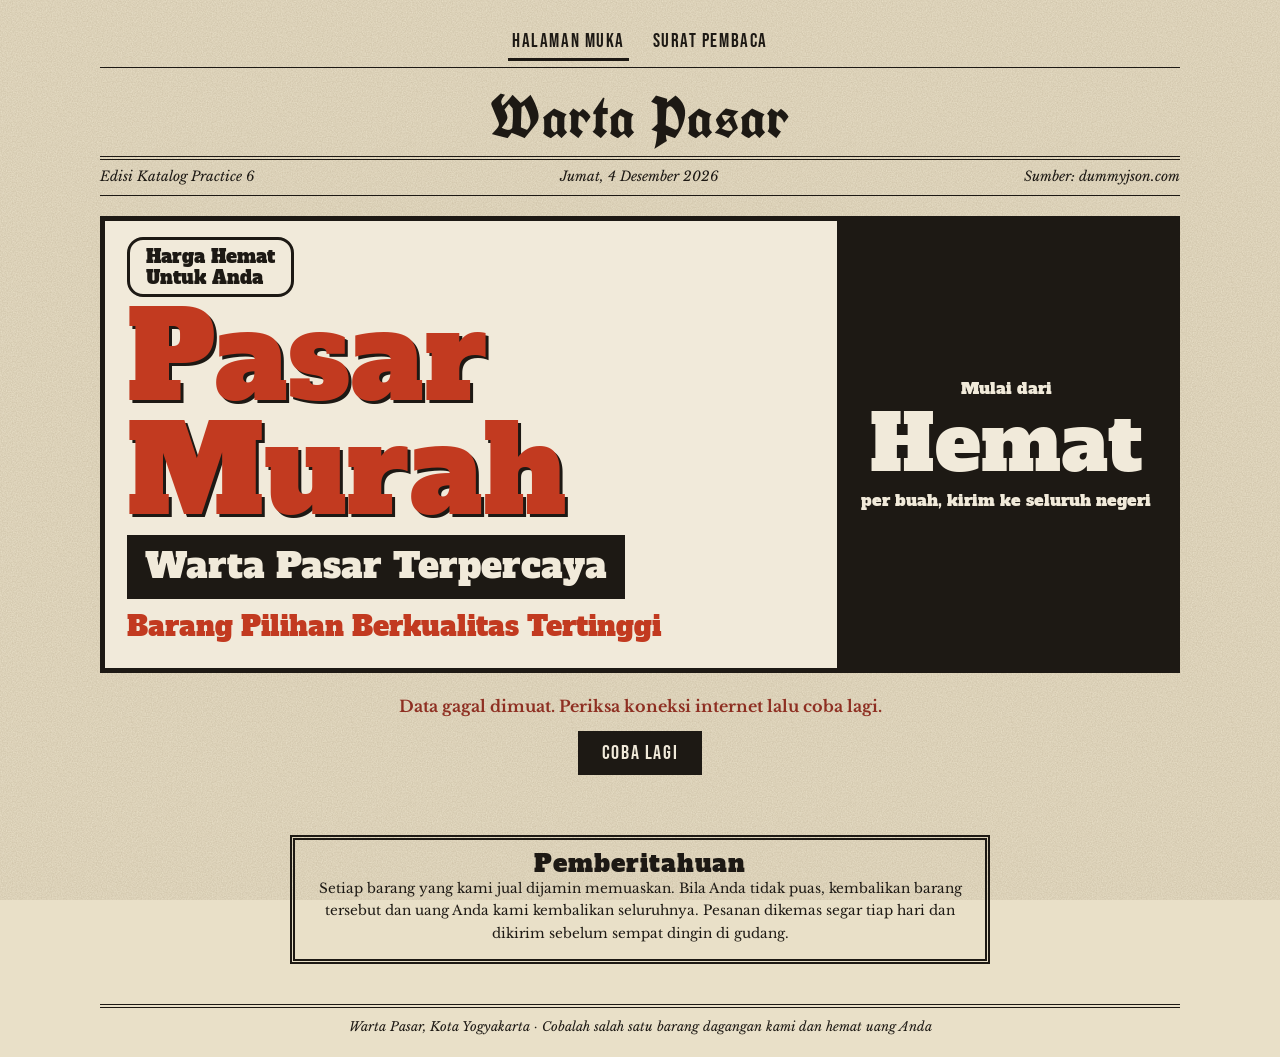
<file: public/index.html>
<!DOCTYPE html>
<html lang="id">
<head>
<meta charset="UTF-8">
<meta name="viewport" content="width=device-width, initial-scale=1.0">
<title>Warta Pasar — Katalog Barang Dagangan</title>
<link rel="preconnect" href="https://fonts.googleapis.com">
<link rel="preconnect" href="https://fonts.gstatic.com" crossorigin>
<link href="https://fonts.googleapis.com/css2?family=Alfa+Slab+One&family=Bebas+Neue&family=Libre+Baskerville:ital,wght@0,400;0,700;1,400&family=UnifrakturCook:wght@700&display=swap" rel="stylesheet">
<link rel="stylesheet" href="css/index.css">
<link rel="stylesheet" href="css/katalog.css">
</head>
<body>
<div class="sheet">

  <nav>
    <a href="index.html" aria-current="page">Halaman Muka</a>
    <a href="form.html">Surat Pembaca</a>
  </nav>

  <header class="masthead masthead--compact">
    <h1>Warta Pasar</h1>
    <div class="edition">
      <span>Edisi Katalog Practice 6</span>
      <span id="editionDate"></span>
      <span>Sumber: dummyjson.com</span>
    </div>
  </header>

  <section class="hero">
    <div class="hero-main">
      <p class="hero-tag">Harga Hemat<br>Untuk Anda</p>
      <h2 class="hero-title">Pasar Murah</h2>
      <p class="hero-brand">Warta Pasar Terpercaya</p>
      <p class="hero-sub">Barang Pilihan Berkualitas Tertinggi</p>
    </div>
    <div class="hero-price">
      <span>Mulai dari</span>
      <strong id="heroPrice">...</strong>
      <span>per buah, kirim ke seluruh negeri</span>
    </div>
  </section>

  <main>
    <div id="status" role="status" aria-live="polite">Memuat kabar pasar...</div>
    <div class="catalog" id="catalog"></div>

    <section class="price-list" id="priceListSection" hidden>
      <h3 class="list-title">Daftar Harga Lengkap</h3>
      <ul id="priceList"></ul>
    </section>

    <aside class="notice">
      <h3>Pemberitahuan</h3>
      <p>Setiap barang yang kami jual dijamin memuaskan. Bila Anda tidak puas, kembalikan barang tersebut dan uang Anda kami kembalikan seluruhnya. Pesanan dikemas segar tiap hari dan dikirim sebelum sempat dingin di gudang.</p>
    </aside>
  </main>

  <footer>
    Warta Pasar, Kota Yogyakarta &middot; Cobalah salah satu barang dagangan kami dan hemat uang Anda
  </footer>

</div>
<script src="js/index.js"></script>
</body>
</html>
</file>
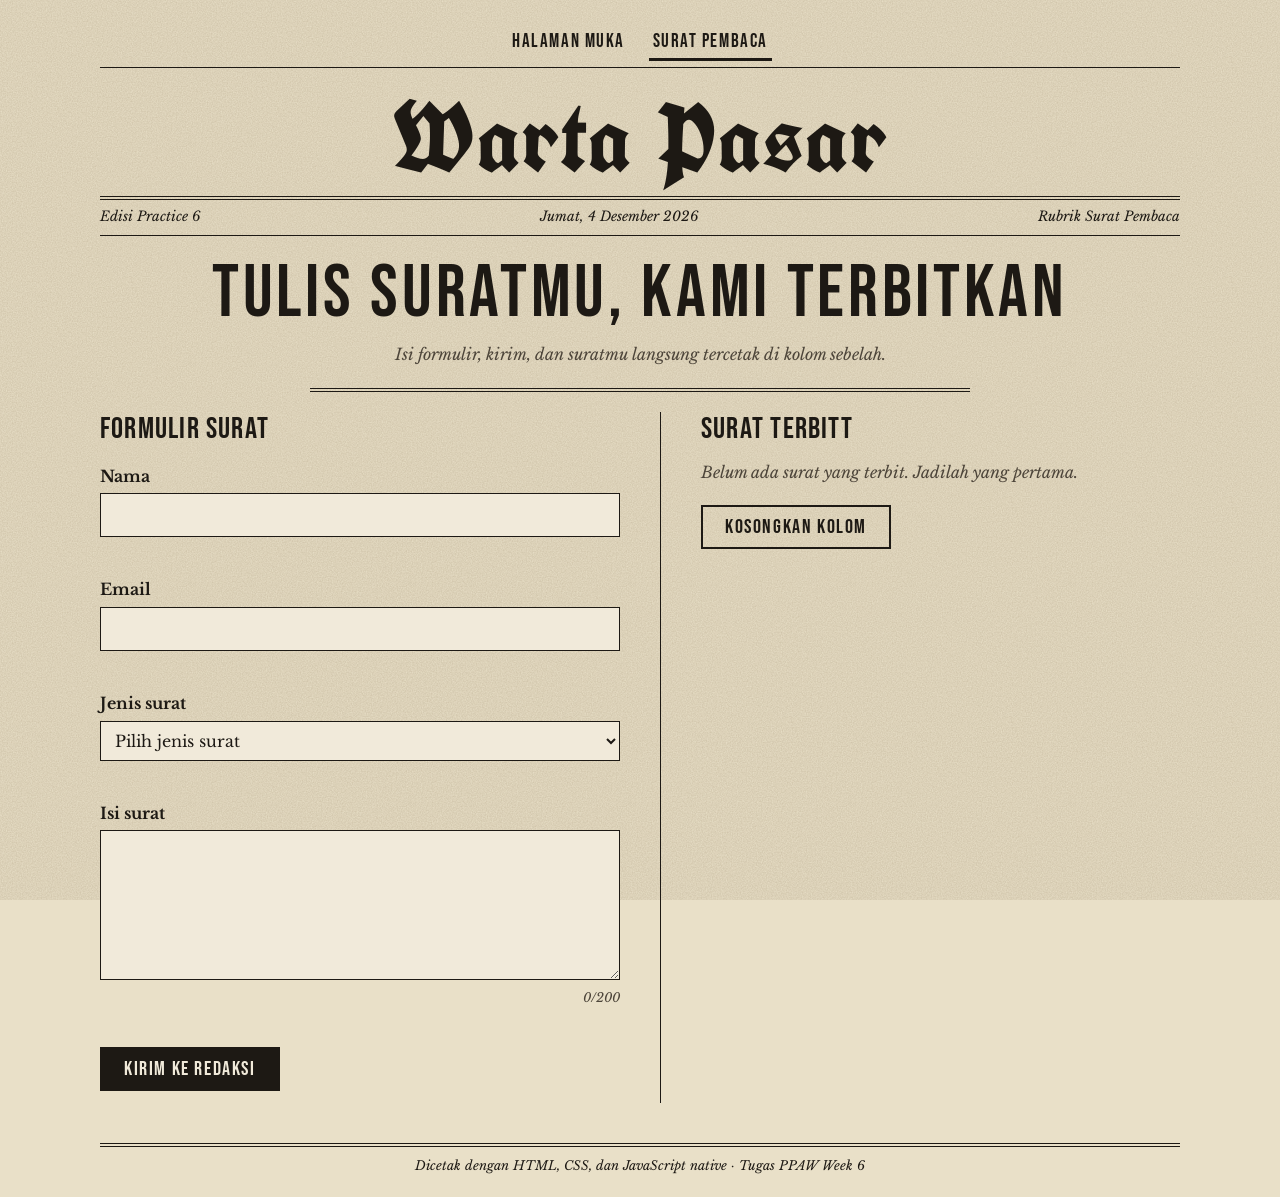
<file: public/form.html>
<!DOCTYPE html>
<html lang="id">
<head>
<meta charset="UTF-8">
<meta name="viewport" content="width=device-width, initial-scale=1.0">
<title>Surat Pembaca — Warta Pasar</title>
<link rel="preconnect" href="https://fonts.googleapis.com">
<link rel="preconnect" href="https://fonts.gstatic.com" crossorigin>
<link href="https://fonts.googleapis.com/css2?family=Bebas+Neue&family=Libre+Baskerville:ital,wght@0,400;0,700;1,400&family=UnifrakturCook:wght@700&display=swap" rel="stylesheet">
<link rel="stylesheet" href="css/index.css">
<link rel="stylesheet" href="css/form.css">
</head>
<body>
<div class="sheet">

  <nav>
    <a href="index.html">Halaman Muka</a>
    <a href="form.html" aria-current="page">Surat Pembaca</a>
  </nav>

  <header class="masthead">
    <h1>Warta Pasar</h1>
    <div class="edition">
      <span>Edisi Practice 6</span>
      <span id="editionDate"></span>
      <span>Rubrik Surat Pembaca</span>
    </div>
  </header>

  <h2 class="banner">Tulis Suratmu, Kami Terbitkan</h2>
  <p class="deck">Isi formulir, kirim, dan suratmu langsung tercetak di kolom sebelah.</p>

  <main class="columns">

    <section class="column">
      <h3>Formulir Surat</h3>
      <form id="letterForm" novalidate>

        <div class="field">
          <label for="name">Nama</label>
          <input type="text" id="name" name="name" autocomplete="name" aria-describedby="name-error">
          <p class="error" id="name-error"></p>
        </div>

        <div class="field">
          <label for="email">Email</label>
          <input type="email" id="email" name="email" autocomplete="email" aria-describedby="email-error">
          <p class="error" id="email-error"></p>
        </div>

        <div class="field">
          <label for="topic">Jenis surat</label>
          <select id="topic" name="topic" aria-describedby="topic-error">
            <option value="">Pilih jenis surat</option>
            <option value="Saran">Saran</option>
            <option value="Kritik">Kritik</option>
            <option value="Pertanyaan">Pertanyaan</option>
          </select>
          <p class="error" id="topic-error"></p>
        </div>

        <div class="field">
          <label for="message">Isi surat</label>
          <textarea id="message" name="message" rows="5" aria-describedby="message-error message-counter"></textarea>
          <p class="counter" id="message-counter"></p>
          <p class="error" id="message-error"></p>
        </div>

        <button type="submit">Kirim ke Redaksi</button>
        <p id="formFeedback" role="status" aria-live="polite"></p>
      </form>
    </section>

    <section class="column">
      <h3>Surat Terbitt</h3>
      <p id="letterEmpty" class="empty">Belum ada surat yang terbit. Jadilah yang pertama.</p>
      <div id="letterList"></div>
      <button type="button" id="clearLetters" class="secondary">Kosongkan Kolom</button>
    </section>

  </main>

  <footer>
    Dicetak dengan HTML, CSS, dan JavaScript native &middot; Tugas PPAW Week 6
  </footer>

</div>
<script src="js/form.js"></script>
</body>
</html>
</file>
<file: public/css/index.css>
/* index.css — gaya dasar koran vintage, dipakai kedua halaman */

:root {
  --paper: #e9e0c8;
  --paper-light: #f1eada;
  --paper-shade: #d6c9a6;
  --ink: #1d1914;
  --ink-soft: #4d453a;
  --stamp: #8e2f22;
  --rule-thick: 4px;
  --rule-thin: 1px;
  --gap: 20px;
  --sheet-width: 1080px;
  --font-masthead: "UnifrakturCook", "Old English Text MT", Georgia, serif;
  --font-headline: "Bebas Neue", Impact, "Arial Narrow", sans-serif;
  --font-body: "Libre Baskerville", Georgia, "Times New Roman", serif;
}

* { box-sizing: border-box; margin: 0; }

body {
  background: var(--paper);
  color: var(--ink);
  font-family: var(--font-body);
  line-height: 1.65;
  padding: var(--gap);
}

/* butiran kertas lawas */
body::before {
  content: "";
  position: fixed;
  inset: 0;
  pointer-events: none;
  opacity: 0.45;
  mix-blend-mode: multiply;
  background-image: url("data:image/svg+xml;utf8,<svg xmlns='http://www.w3.org/2000/svg' width='220' height='220'><filter id='n'><feTurbulence type='fractalNoise' baseFrequency='.8' numOctaves='2'/><feColorMatrix values='0 0 0 0 .25  0 0 0 0 .18  0 0 0 0 .1  0 0 0 .55 0'/></filter><rect width='100%' height='100%' filter='url(%23n)'/></svg>");
}

.sheet {
  position: relative;
  max-width: var(--sheet-width);
  margin: 0 auto;
}

a { color: inherit; }

:focus-visible {
  outline: 3px solid var(--stamp);
  outline-offset: 2px;
}

/* navigasi */
nav {
  display: flex;
  justify-content: center;
  gap: var(--gap);
  padding: 6px 0;
  border-bottom: var(--rule-thin) solid var(--ink);
  font-family: var(--font-headline);
  font-size: 1.2rem;
  letter-spacing: 0.08em;
}
nav a { text-decoration: none; padding: 0 4px; }
nav a:hover { text-decoration: underline; }
nav a[aria-current="page"] { border-bottom: 3px solid var(--ink); }

/* kepala koran */
.masthead { text-align: center; padding-top: var(--gap); }
.masthead h1 {
  font-family: var(--font-masthead);
  font-size: clamp(3rem, 11vw, 6rem);
  line-height: 1.05;
  letter-spacing: 0.01em;
}
.edition {
  display: flex;
  flex-wrap: wrap;
  justify-content: space-between;
  gap: 4px var(--gap);
  margin-top: 8px;
  padding: 6px 0;
  border-top: var(--rule-thick) double var(--ink);
  border-bottom: var(--rule-thin) solid var(--ink);
  font-size: 0.85rem;
  font-style: italic;
}

/* judul besar */
.banner {
  margin-top: var(--gap);
  text-align: center;
  font-family: var(--font-headline);
  font-weight: 400;
  font-size: clamp(2.4rem, 9vw, 4.6rem);
  line-height: 1.05;
  letter-spacing: 0.05em;
}
.deck {
  max-width: 60ch;
  margin: 8px auto var(--gap);
  text-align: center;
  font-style: italic;
  color: var(--ink-soft);
  padding-bottom: var(--gap);
  border-bottom: var(--rule-thick) double var(--ink);
}

h3 {
  font-family: var(--font-headline);
  font-weight: 400;
  font-size: 1.9rem;
  letter-spacing: 0.04em;
  line-height: 1.15;
}

/* status loading / error */
#status { text-align: center; font-style: italic; padding: var(--gap) 0; }
#status.is-error { color: var(--stamp); font-style: normal; font-weight: 700; }
#status button { margin: 12px auto 0; display: block; }

/* grid produk */
.grid {
  display: grid;
  grid-template-columns: repeat(auto-fill, minmax(220px, 1fr));
  gap: var(--gap);
}
.card {
  padding: 12px;
  border: var(--rule-thin) solid var(--ink);
  background: var(--paper-light);
}
.card.lead { grid-column: span 2; }
.card img {
  display: block;
  width: 100%;
  aspect-ratio: 1;
  object-fit: contain;
  background: var(--paper-shade);
  filter: grayscale(1) sepia(0.5) contrast(1.1);
  mix-blend-mode: multiply;
  border-bottom: var(--rule-thin) solid var(--ink);
}
.card h3 { margin-top: 10px; }
.card .category { font-style: italic; font-size: 0.85rem; color: var(--ink-soft); }
.card .price {
  margin-top: 6px;
  font-family: var(--font-headline);
  font-size: 1.6rem;
  letter-spacing: 0.04em;
  color: var(--stamp);
}

/* tombol */
button {
  font-family: var(--font-headline);
  font-size: 1.25rem;
  letter-spacing: 0.08em;
  padding: 8px 22px;
  background: var(--ink);
  color: var(--paper-light);
  border: 2px solid var(--ink);
  border-radius: 0;
  cursor: pointer;
}
button:hover { background: var(--stamp); border-color: var(--stamp); }

footer {
  margin-top: calc(var(--gap) * 2);
  padding-top: 8px;
  border-top: var(--rule-thick) double var(--ink);
  text-align: center;
  font-size: 0.8rem;
  font-style: italic;
}

@media (max-width: 560px) {
  .card.lead { grid-column: auto; }
  .edition { justify-content: center; text-align: center; }
}
</file>
<file: public/css/katalog.css>
/* katalog.css — halaman muka bergaya halaman iklan katalog lawas (dimuat setelah index.css) */

:root {
  --ad-red: #c23a20;
  --ad-red-light: #f08a6e;
  --font-slab: "Alfa Slab One", "Rockwell", "Rockwell Extra Bold", Georgia, serif;
  --panel-border: 3px solid var(--ink);
}

.masthead--compact h1 { font-size: clamp(2.2rem, 7vw, 3.6rem); }

/* ---------- hero ---------- */
.hero {
  display: grid;
  grid-template-columns: 1fr auto;
  margin-top: var(--gap);
  border: 5px solid var(--ink);
  background: var(--paper-light);
}
.hero-main { padding: 16px 22px 18px; }
.hero-tag {
  display: inline-block;
  padding: 6px 16px;
  border: var(--panel-border);
  border-radius: 16px;
  font-family: var(--font-slab);
  font-size: 1.15rem;
  line-height: 1.15;
}
.hero-title {
  margin: 4px 0 6px;
  font-family: var(--font-slab);
  font-weight: 400;
  font-size: clamp(3.4rem, 12vw, 7.5rem);
  line-height: 0.95;
  color: var(--ad-red);
  text-shadow: 3px 3px 0 var(--ink);
}
.hero-brand {
  display: inline-block;
  padding: 2px 18px 4px;
  background: var(--ink);
  color: var(--paper-light);
  font-family: var(--font-slab);
  font-size: clamp(1.3rem, 4vw, 2.2rem);
}
.hero-sub {
  margin-top: 6px;
  font-family: var(--font-slab);
  font-size: clamp(1.1rem, 3vw, 1.7rem);
  color: var(--ad-red);
}
.hero-price {
  display: flex;
  flex-direction: column;
  justify-content: center;
  gap: 4px;
  min-width: 250px;
  padding: 16px 24px;
  background: var(--ink);
  color: var(--paper-light);
  text-align: center;
  font-family: var(--font-slab);
}
.hero-price strong {
  font-weight: 400;
  font-size: clamp(3rem, 8vw, 4.8rem);
  line-height: 1;
}

/* ---------- grid iklan ---------- */
.catalog {
  display: grid;
  grid-template-columns: repeat(3, 1fr);
  grid-auto-flow: dense;
  gap: var(--gap);
  margin-top: var(--gap);
}
.ad {
  display: flex;
  flex-direction: column;
  gap: 10px;
  padding: 14px;
  border: var(--panel-border);
  background: var(--paper-light);
}
.ad--wide { grid-column: span 2; }
.ad--lead { grid-column: 1 / -1; padding: 18px; border-width: 5px; }

.ad-head {
  display: flex;
  justify-content: space-between;
  align-items: flex-start;
  gap: 12px;
}
.ad-title {
  font-family: var(--font-slab);
  font-weight: 400;
  font-size: 1.55rem;
  line-height: 1.1;
  color: var(--ad-red);
}
.ad--lead .ad-title { font-size: clamp(2rem, 6vw, 3.4rem); }

.ad-price {
  display: flex;
  flex-direction: column;
  align-items: flex-end;
  flex-shrink: 0;
  font-family: var(--font-slab);
  text-align: right;
  line-height: 1.05;
}
.ad-price strong { font-weight: 400; font-size: 2.1rem; color: var(--ad-red); }
.ad-price span { font-family: var(--font-body); font-size: 0.72rem; font-style: italic; }
.ad--lead .ad-price strong { font-size: clamp(2.6rem, 8vw, 4.4rem); }

.ad-body { display: flex; flex-direction: column; gap: 10px; }
.ad--wide .ad-body { display: grid; grid-template-columns: minmax(0, 1fr) minmax(0, 1.25fr); gap: 14px; }
.ad--lead .ad-body { display: grid; grid-template-columns: minmax(0, 1.5fr) minmax(0, 1fr); gap: 20px; }
.ad--lead .ad-photo { order: 2; }

.ad-photo {
  align-self: start;
  background: var(--paper-shade);
  border: 2px solid var(--ink);
}
.ad-photo img {
  display: block;
  width: 100%;
  aspect-ratio: 1;
  object-fit: contain;
  filter: grayscale(1) sepia(0.55) contrast(1.1);
  mix-blend-mode: multiply;
}

.ad-copy {
  font-size: 0.82rem;
  line-height: 1.5;
  text-align: justify;
  hyphens: auto;
}
.ad-copy + .ad-copy { margin-top: 8px; }
.ad--lead .ad-text { column-count: 2; column-gap: 20px; }
.ad--lead .ad-copy:first-of-type::first-letter {
  float: left;
  padding: 2px 6px 0 0;
  font-family: var(--font-slab);
  font-size: 3.2em;
  line-height: 0.85;
}
.ad--lead .price-line { break-inside: avoid; }

/* ---------- baris harga bertitik ---------- */
.price-line {
  display: flex;
  align-items: baseline;
  gap: 6px;
  margin-top: 8px;
  padding-top: 6px;
  border-top: 1px solid currentColor;
  font-size: 0.78rem;
}
.price-line .leader {
  flex: 1;
  min-width: 12px;
  border-bottom: 2px dotted currentColor;
}
.price-line b { font-family: var(--font-slab); font-weight: 400; font-size: 1.05rem; }

/* ---------- panel gelap ---------- */
.ad--dark { background: var(--ink); color: var(--paper-light); }
.ad--dark .ad-title { color: var(--paper-light); }
.ad--dark .ad-price strong { color: var(--ad-red-light); }
.ad--dark .ad-photo { border-color: var(--paper-light); }

/* ---------- daftar harga ---------- */
.price-list { margin-top: var(--gap); border: var(--panel-border); background: var(--paper-light); }
.list-title {
  padding: 6px 12px;
  background: var(--ink);
  color: var(--paper-light);
  text-align: center;
  font-family: var(--font-slab);
  font-weight: 400;
  font-size: 1.5rem;
}
.price-list ul { column-count: 2; column-gap: 28px; padding: 6px 18px 14px; list-style: none; }
.price-list .price-line { break-inside: avoid; }

/* ---------- pemberitahuan ---------- */
.notice {
  max-width: 70ch;
  margin: var(--gap) auto 0;
  padding: 10px 18px 14px;
  border: 5px double var(--ink);
  text-align: center;
  font-size: 0.85rem;
}
.notice h3 { font-family: var(--font-slab); font-weight: 400; font-size: 1.5rem; }

/* ---------- responsif ---------- */
@media (max-width: 900px) {
  .catalog { grid-template-columns: repeat(2, 1fr); }
  .ad--wide { grid-column: auto; }
  .ad--wide .ad-body { display: flex; }
}
@media (max-width: 640px) {
  .hero { grid-template-columns: 1fr; }
  .hero-price { min-width: 0; }
  .catalog { grid-template-columns: 1fr; }
  .ad--lead .ad-body { display: flex; }
  .ad--lead .ad-text { column-count: 1; }
  .price-list ul { column-count: 1; }
}
</file>
<file: public/css/form.css>
/* form.css — gaya khusus halaman Surat Pembaca (dimuat setelah index.css) */

.columns {
  display: grid;
  grid-template-columns: 1fr 1fr;
  gap: calc(var(--gap) * 2);
}
.column + .column {
  padding-left: calc(var(--gap) * 2);
  border-left: var(--rule-thin) solid var(--ink);
}

.field { margin: 16px 0; }
label {
  display: block;
  font-weight: 700;
  margin-bottom: 4px;
}
input, select, textarea {
  width: 100%;
  font: inherit;
  color: var(--ink);
  background: var(--paper-light);
  border: var(--rule-thin) solid var(--ink);
  border-radius: 0;
  padding: 8px 10px;
}
textarea { resize: vertical; }
[aria-invalid="true"] { border-color: var(--stamp); border-width: 2px; }

.error {
  min-height: 1.4em;
  margin-top: 4px;
  font-size: 0.85rem;
  color: var(--stamp);
  font-weight: 700;
}
.counter { text-align: right; font-size: 0.8rem; font-style: italic; color: var(--ink-soft); }

#formFeedback { margin-top: 12px; font-weight: 700; }
#formFeedback.is-error { color: var(--stamp); }

button.secondary {
  margin-top: var(--gap);
  background: transparent;
  color: var(--ink);
}
button.secondary:hover { background: var(--ink); color: var(--paper-light); border-color: var(--ink); }

.empty { margin-top: 12px; font-style: italic; color: var(--ink-soft); }

.letter {
  margin-top: 16px;
  padding: 12px 14px;
  border: var(--rule-thin) solid var(--ink);
  border-left: var(--rule-thick) solid var(--ink);
  background: var(--paper-light);
}
.letter h4 {
  font-family: var(--font-headline);
  font-weight: 400;
  font-size: 1.4rem;
  letter-spacing: 0.04em;
}
.letter .meta { font-size: 0.8rem; font-style: italic; color: var(--ink-soft); }
.letter p { margin-top: 6px; overflow-wrap: anywhere; }

@media (max-width: 760px) {
  .columns { grid-template-columns: 1fr; }
  .column + .column {
    padding-left: 0;
    border-left: 0;
    padding-top: var(--gap);
    border-top: var(--rule-thick) double var(--ink);
  }
}
</file>
